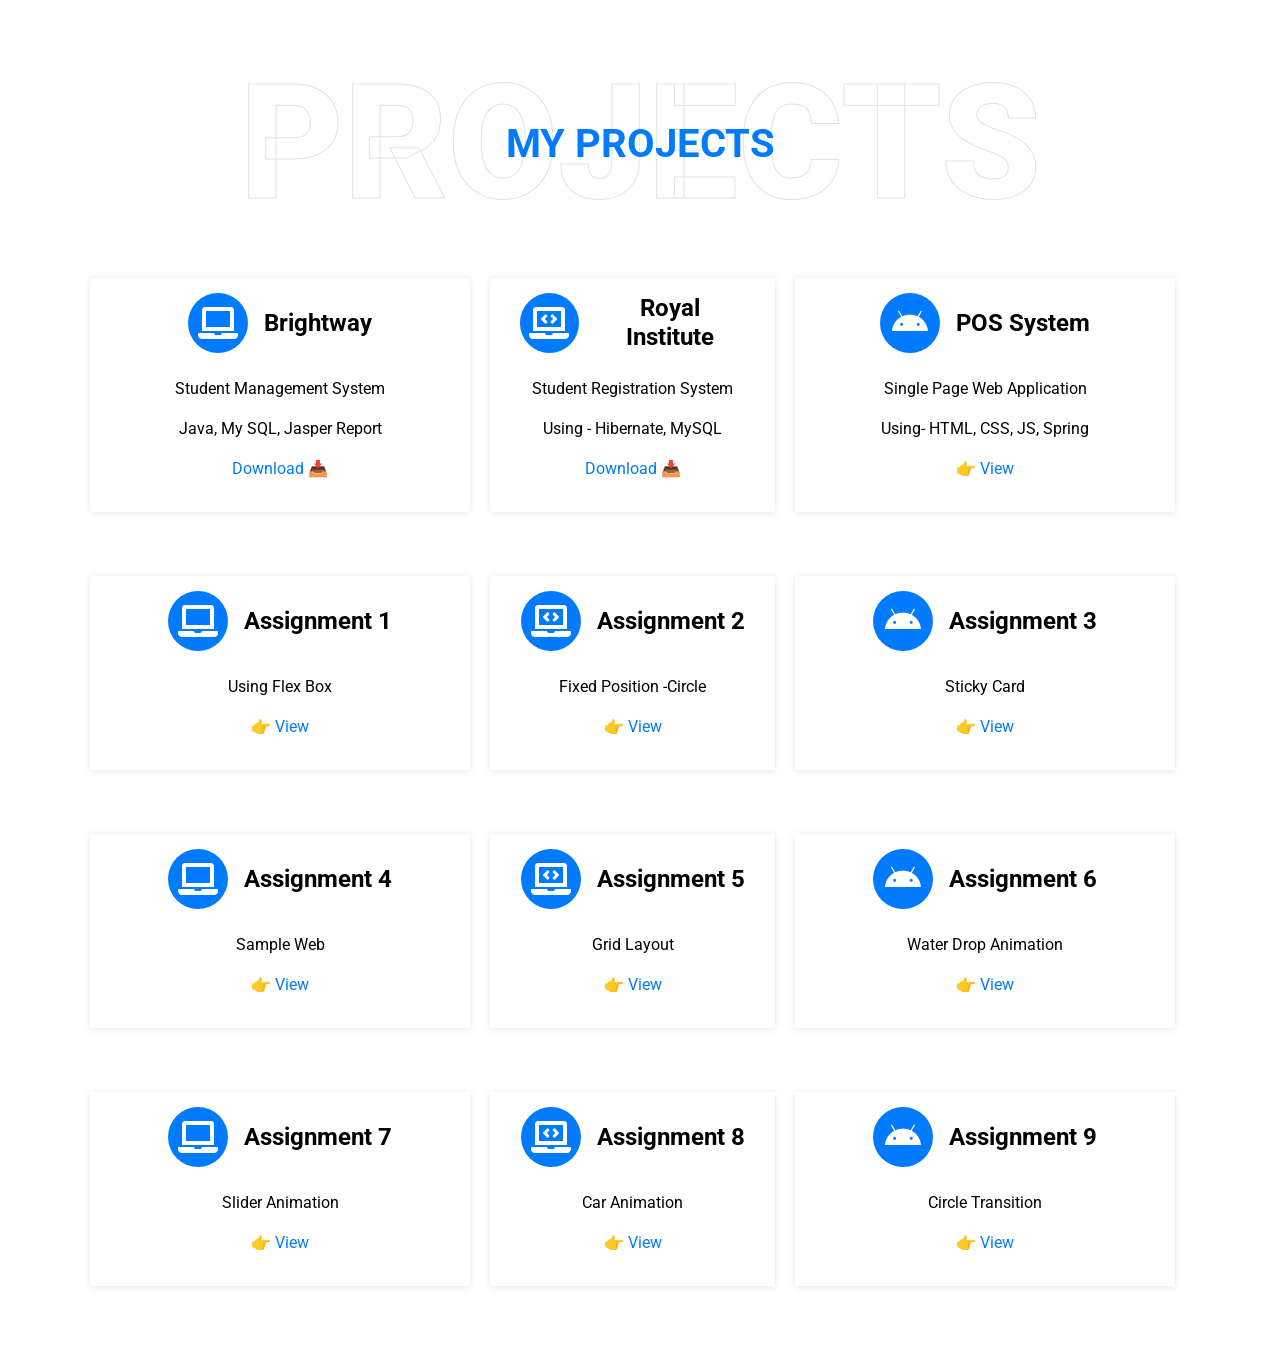
<file: projects.html>
<!DOCTYPE html>
<html lang="en">
<head>
    <meta charset="UTF-8">
    <title>Tharushi </title>

  <meta name="viewport" content="width=device-width initial-scale=1 maximum-scale=1 minimum-scale=1">

  <!-- Favicon -->
  <link rel="shortcut icon" href="img/fav.png">

  <!-- Google Web Fonts -->
  <link rel="preconnect" href="https://fonts.gstatic.com">
  <link href="https://fonts.googleapis.com/css2?family=Roboto:wght@300;400;500;700;900&display=swap" rel="stylesheet">

  <!-- Font Awesome -->
  <link href="https://cdnjs.cloudflare.com/ajax/libs/font-awesome/5.10.0/css/all.min.css" rel="stylesheet">

  <link rel="stylesheet" href="https://cdn.jsdelivr.net/npm/bootstrap@4.6.0/dist/css/bootstrap.min.css" integrity="sha384-B0vP5xmATw1+K9KRQjQERJvTumQW0nPEzvF6L/Z6nronJ3oUOFUFpCjEUQouq2+l" crossorigin="anonymous">
  <!-- Libraries Stylesheet -->
  <link href="lib/owlcarousel/assets/owl.carousel.min.css" rel="stylesheet">
  <link href="lib/lightbox/css/lightbox.min.css" rel="stylesheet">

  <!-- Customized Bootstrap Stylesheet -->
  <link href="css/style.css" rel="stylesheet">
</head>
<body>

<!-- Projects Section Start -->
<div class="container-fluid pt-5" id="service">
  <div class="container">
    <div class="service-h4 position-relative d-flex align-items-center justify-content-center">
      <h1 class="display-1 text-uppercase text-white" style="-webkit-text-stroke: 1px #dee2e6;">Projects</h1>
      <h1 class="position-absolute text-uppercase text-primary">My Projects</h1>
    </div>
    <div class="row pb-3">
      <div class="service-box col-lg-4 col-md-6 text-center mb-5">
        <div class="d-flex align-items-center justify-content-center mb-4">
          <i class="fa fa-2x fa-laptop service-icon bg-primary text-white mr-3"></i>
          <h4 class="font-weight-bold m-0">Brightway</h4>
        </div>
        <p>Student Management System</p>
        <p>Java, My SQL, Jasper Report</p>
        <p><a href="https://drive.google.com/file/d/1wRSLuOGmTecwSVJfVY4eoEGSAff_iYFU/view?usp=sharing" target="_blank" style="padding-top: 10px">Download 📥 </a></p>
      </div>
      <div class="service-box col-lg-3 col-md-6 text-center mb-5">
        <div class="d-flex align-items-center justify-content-center mb-4">
          <i class="fa fa-2x fa-laptop-code service-icon bg-primary text-white mr-3"></i>
          <h4 class="font-weight-bold m-0">Royal Institute</h4>
        </div>
        <p>Student Registration System</p>
        <p>Using - Hibernate, MySQL</p>
        <p><a href="https://drive.google.com/file/d/1wRSLuOGmTecwSVJfVY4eoEGSAff_iYFU/view?usp=sharing" target="_blank" style="padding-top: 10px">Download 📥 </a></p>

      </div>
      <div class="service-box col-lg-4 col-md-6 text-center mb-5">
        <div class="d-flex align-items-center justify-content-center mb-4">
          <i class="fab fa-2x fa-android service-icon bg-primary text-white mr-3"></i>
          <h4 class="font-weight-bold m-0">POS System</h4>
        </div>
        <p>Single Page Web Application</p>
        <p>Using- HTML, CSS, JS, Spring</p>
        <p><a href="asserts/assignment/Assignment1(Method%201).html" target="_blank" style="padding-top: 10px">👉 View </a></p>
      </div>
    </div>

      <div class="row pb-3">
        <div class="service-box col-lg-4 col-md-6 text-center mb-5">
          <div class="d-flex align-items-center justify-content-center mb-4">
            <i class="fa fa-2x fa-laptop service-icon bg-primary text-white mr-3"></i>
            <h4 class="font-weight-bold m-0">Assignment 1</h4>
          </div>
          <p>Using Flex Box</p>
          <p><a href="asserts/assignment/Assignment1(Method%201).html" target="_blank" style="padding-top: 10px">👉 View </a></p>
        </div>
        <div class="service-box col-lg-3 col-md-6 text-center mb-5">
          <div class="d-flex align-items-center justify-content-center mb-4">
            <i class="fa fa-2x fa-laptop-code service-icon bg-primary text-white mr-3"></i>
            <h4 class="font-weight-bold m-0">Assignment 2</h4>
          </div>
          <p>Fixed Position -Circle</p>
          <p><a href="asserts/assignment/Assignment3.html" target="_blank" style="padding-top: 10px">👉 View </a></p>
        </div>
          <div class="service-box col-lg-4 col-md-6 text-center mb-5">
          <div class="d-flex align-items-center justify-content-center mb-4">
            <i class="fab fa-2x fa-android service-icon bg-primary text-white mr-3"></i>
            <h4 class="font-weight-bold m-0">Assignment 3</h4>
          </div>
          <p>Sticky Card</p>
            <p><a href="asserts/assignment/Assignment4.html" target="_blank" style="padding-top: 10px">👉 View </a></p>
        </div>

      </div>

     <div class="row pb-3">
      <div class="service-box col-lg-4 col-md-6 text-center mb-5">
        <div class="d-flex align-items-center justify-content-center mb-4">
          <i class="fa fa-2x fa-laptop service-icon bg-primary text-white mr-3"></i>
          <h4 class="font-weight-bold m-0">Assignment 4</h4>
        </div>
        <p>Sample Web</p>
        <p><a href="asserts/assignment/Assignment5.html" target="_blank" style="padding-top: 10px">👉 View </a></p>
      </div>

      <div class="service-box col-lg-3 col-md-6 text-center mb-5">
        <div class="d-flex align-items-center justify-content-center mb-4">
          <i class="fa fa-2x fa-laptop-code service-icon bg-primary text-white mr-3"></i>
          <h4 class="font-weight-bold m-0">Assignment 5</h4>
        </div>
        <p>Grid Layout</p>
        <p><a href="asserts/assignment/Assignment6.html" target="_blank" style="padding-top: 10px">👉 View </a></p>
      </div>
      <div class="service-box col-lg-4 col-md-6 text-center mb-5">
        <div class="d-flex align-items-center justify-content-center mb-4">
          <i class="fab fa-2x fa-android service-icon bg-primary text-white mr-3"></i>
          <h4 class="font-weight-bold m-0">Assignment 6</h4>
        </div>
        <p>Water Drop Animation</p>
        <p><a href="asserts/assignment/Assignment4.html" target="_blank" style="padding-top: 10px">👉 View </a></p>
      </div>

    </div>


    <div class="row pb-3">
      <div class="service-box col-lg-4 col-md-6 text-center mb-5">
        <div class="d-flex align-items-center justify-content-center mb-4">
          <i class="fa fa-2x fa-laptop service-icon bg-primary text-white mr-3"></i>
          <h4 class="font-weight-bold m-0">Assignment 7</h4>
        </div>
        <p>Slider Animation</p>
        <p><a href="asserts/assignment/Assignment1(Method%201).html" target="_blank" style="padding-top: 10px">👉 View </a></p>
      </div>
      <div class="service-box col-lg-3 col-md-6 text-center mb-5">
        <div class="d-flex align-items-center justify-content-center mb-4">
          <i class="fa fa-2x fa-laptop-code service-icon bg-primary text-white mr-3"></i>
          <h4 class="font-weight-bold m-0">Assignment 8</h4>
        </div>
        <p>Car Animation</p>
        <p><a href="asserts/assignment/Assignment3.html" target="_blank" style="padding-top: 10px">👉 View </a></p>
      </div>
      <div class="service-box col-lg-4 col-md-6 text-center mb-5">
        <div class="d-flex align-items-center justify-content-center mb-4">
          <i class="fab fa-2x fa-android service-icon bg-primary text-white mr-3"></i>
          <h4 class="font-weight-bold m-0">Assignment 9</h4>
        </div>
        <p>Circle Transition</p>
        <p><a href="asserts/assignment/Assignment4.html" target="_blank" style="padding-top: 10px">👉 View</a></p>
      </div>

    </div>
  </div>
</div>



<!-- Services End -->






</body>
</html>
</file>
<file: css/style.css>
*,
*::before,
*::after {
  box-sizing: border-box;
}

html {
  font-family: sans-serif;
  line-height: 1.15;
  -webkit-text-size-adjust: 100%;
  -webkit-tap-highlight-color: rgba(0, 0, 0, 0);
}

body {
  margin: 0;
  font-family: "Roboto", sans-serif;
  font-size: 1rem;
  font-weight: 400;
  line-height: 1.5;
  color: #6c757d;
  text-align: left;
  background-color: #ffffff;
}

a {
  text-decoration: none;
  background-color: transparent;
}

a:hover {
  text-decoration: underline;
}

h1,
h2,
h3,
h4,
h5,
h6,
p {
  color: #020202 !important;
}

.fine {
  font-size: medium;
  font-family: cursive;
}

.text-stroke-header {
  -webkit-text-stroke: 3px #ffffff;
  color: transparent;
}

.btn {
  padding: 10px 25px;
  border-radius: 100px;
}

.btn-social {
  width: 45px;
  height: 45px;
  padding-left: 0;
  padding-right: 0;
  text-align: center;
  border-radius: 45px;
}

.form-control {
  border-radius: 25px;
}

/* ================ Navigation Menu ====================*/

.navbar-light {
  display: none;
}

.navbar-light .navbar-nav .nav-link {
  padding: 25px 10px;
  color: #343a40;
  font-weight: 500;
  outline: none;
}

.navbar-light .navbar-nav .nav-link:hover,
.navbar-light .navbar-nav .nav-link.active {
  color: #1c5ce6;
}

@media (max-width: 991.98px) {
  .navbar-light .navbar-nav .nav-link {
    padding: 10px 0;
  }
}

.resume .resume-title {
  font-size: 26px;
  font-weight: 700;
  margin-top: 20px;
  margin-bottom: 20px;
  color: #000000;
}

.resume .resume-item {
  padding: 0 0 20px 20px;
  margin-top: -2px;
  border-left: 2px solid rgba(0, 0, 0, 0.2);
  position: relative;
}

.resume .resume-item h4 {
  line-height: 18px;
  font-size: 18px;
  font-weight: 600;
  text-transform: uppercase;
  font-family: "Roboto", sans-serif;
  color: #1c5ce6;
  margin-bottom: 10px;
}

.resume .resume-item h5 {
  font-size: 16px;
  background: rgba(0, 0, 0, 0.15);
  padding: 5px 15px;
  display: inline-block;
  font-weight: 600;
  margin-bottom: 10px;
}

.resume .resume-item ul {
  padding-left: 20px;
}

.resume .resume-item ul li {
  padding-bottom: 10px;
  color: #000000;
}

.resume .resume-item:last-child {
  padding-bottom: 0;
}

.resume .resume-item::before {
  content: "";
  position: absolute;
  width: 16px;
  height: 16px;
  border-radius: 50px;
  left: -9px;
  top: 0;
  background: #1c5ce6;
  border: 2px solid #1c5ce6;
}

/*===================== Hero section ======================*/

.about-img {
  margin-left: -100px;
  right: -60px;
}

.display-1 {
  font-size: 160px;
  font-weight: 1000;
}

.position-absolute {
  font-weight: 700;
}

.typed-cursor {
  font-size: 45px;
  color: #ffffff;
}

.blue {
  background-color: #1c5ce6;
  color: #ffffff;
}
.btn {
  border: 2px solid rgb(29, 105, 247);
}
.btn-white {
  background-color: #ffffff;
  border: 2px solid #ffffff;
}
.btn-blue {
  border: 2.4px solid #ffffff;
  color: #ffffff;
}
@media (max-width: 700px) {
  .about-img {
    margin-left: 20px;
    right: 0px;
    top: 30px;
  }
}
/*===================== Progress Bar ====================*/

.progress {
  border-radius: 10px;
}

.progress .progress-bar {
  width: 0px;
  border-radius: 10px;
  transition: 2s;
}

/* =================== Queality ======================*/
.ex-me {
  margin-top: 35px;
}

/* =================== Service Section ==================*/
.service-h4 {
  padding-bottom: 30px;
}

.service-icon {
  width: 60px;
  height: 60px;
  display: flex;
  align-items: center;
  justify-content: center;
  border-radius: 60px;
}

.service-box {
  box-shadow: 0px 1px 7px rgba(0, 0, 0, 0.1);
  margin-left: 20px;
  padding: 15px;
  padding-left: 30px;
  padding-right: 30px;
}
.service-box:hover {
  box-shadow: 0px 1px 13px rgba(27, 27, 27, 0.705);
}
/*--------------------------------------------------------------
# My Portfolio
--------------------------------------------------------------*/

.projects .project-card {
  border: 1px solid #dee2e6;
  box-shadow: 0 4px 8px rgba(0, 0, 0, 0.1);
  transition: transform 0.3s ease-in-out, box-shadow 0.3s ease-in-out;
  height: 100%;
  display: flex;
  flex-direction: column;
}

.projects .project-card:hover {
  transform: translateY(-5px);
  box-shadow: 0 6px 12px rgba(0, 0, 0, 0.15);
}

.projects .project-card img {
  height: 300px;
  object-fit: cover;
}

.projects .card-body {
  flex: 1;
  display: flex;
  flex-direction: column;
  justify-content: space-between;
  text-align: center;
}

.projects .card-body h4 {
  color: #2c4964;
  font-weight: bold;
  margin-bottom: 10px;
}

.projects .card-body p {
  margin-bottom: 20px;
  font-size: 14px;
  color: #646464;
}

.projects .card-body .btn-group {
  display: flex;
  justify-content: center;
  gap: 10px;
}

.projects .card-body .btn-group .btn {
  font-size: 14px;
  margin: 0;
  transition: background-color 0.3s ease-in-out, color 0.3s ease-in-out;
}

.projects .card-body .btn-group .btn:hover {
  background-color: #007bff;
  color: #fff;
}

.projects-container .projects-item {
  margin-bottom: 30px;
}

/* ========================== Contact Us ========================*/

.contact .info-box {
  color: #444444;
  padding: 20px;
  width: 100%;
  background: rgba(0, 0, 0, 0.08);
  border-radius: 15px; /* Added to make corners round */
  display: flex;
  flex-direction: column;
  align-items: center; /* Center the content horizontally */
  text-align: center; /* Center the text */
}

.contact .info-box i.bx {
  font-size: 24px;
  color: #18d26e;
  border-radius: 50%;
  padding: 14px;
  background: rgba(255, 255, 255, 1);
  margin-bottom: 10px; /* Added margin to separate icon from text */
}

.contact .info-box h3 {
  font-size: 20px;
  color: rgba(0, 0, 0, 0.8);
  font-weight: 700;
  margin: 10px 0 8px 0; /* Adjusted margin */
}

.contact .info-box p {
  padding: 0;
  color: #000000;
  line-height: 24px;
  font-size: 14px;
  margin: 0; /* Adjusted margin */
}

.contact .info-box .social-links {
  margin: 10px 0 0; /* Adjusted margin */
  display: flex;
  justify-content: center; /* Center the social links */
}

.contact .info-box .social-links a {
  font-size: 18px;
  display: inline-block;
  color: #000000;
  line-height: 1;
  margin: 0 6px; /* Adjusted margin for even spacing */
  transition: 0.3s;
}

.contact .info-box .social-links a:hover {
  color: #18d26e;
}

/*====================== Back to button ==================*/

.scroll-to-bottom {
  position: fixed;
  width: 20px;
  left: calc(50% - 10px);
  bottom: 30px;
  z-index: 11;
  animation: action 1s infinite alternate;
}

.back-to-top {
  position: fixed;
  display: none;
  width: 30px;
  text-align: center;
  right: 30px;
  bottom: 30px;
  z-index: 11;
  animation: action 1s infinite alternate;
}

@keyframes action {
  0% {
    transform: translateY(0);
  }
  100% {
    transform: translateY(-15px);
  }
}
</file>
